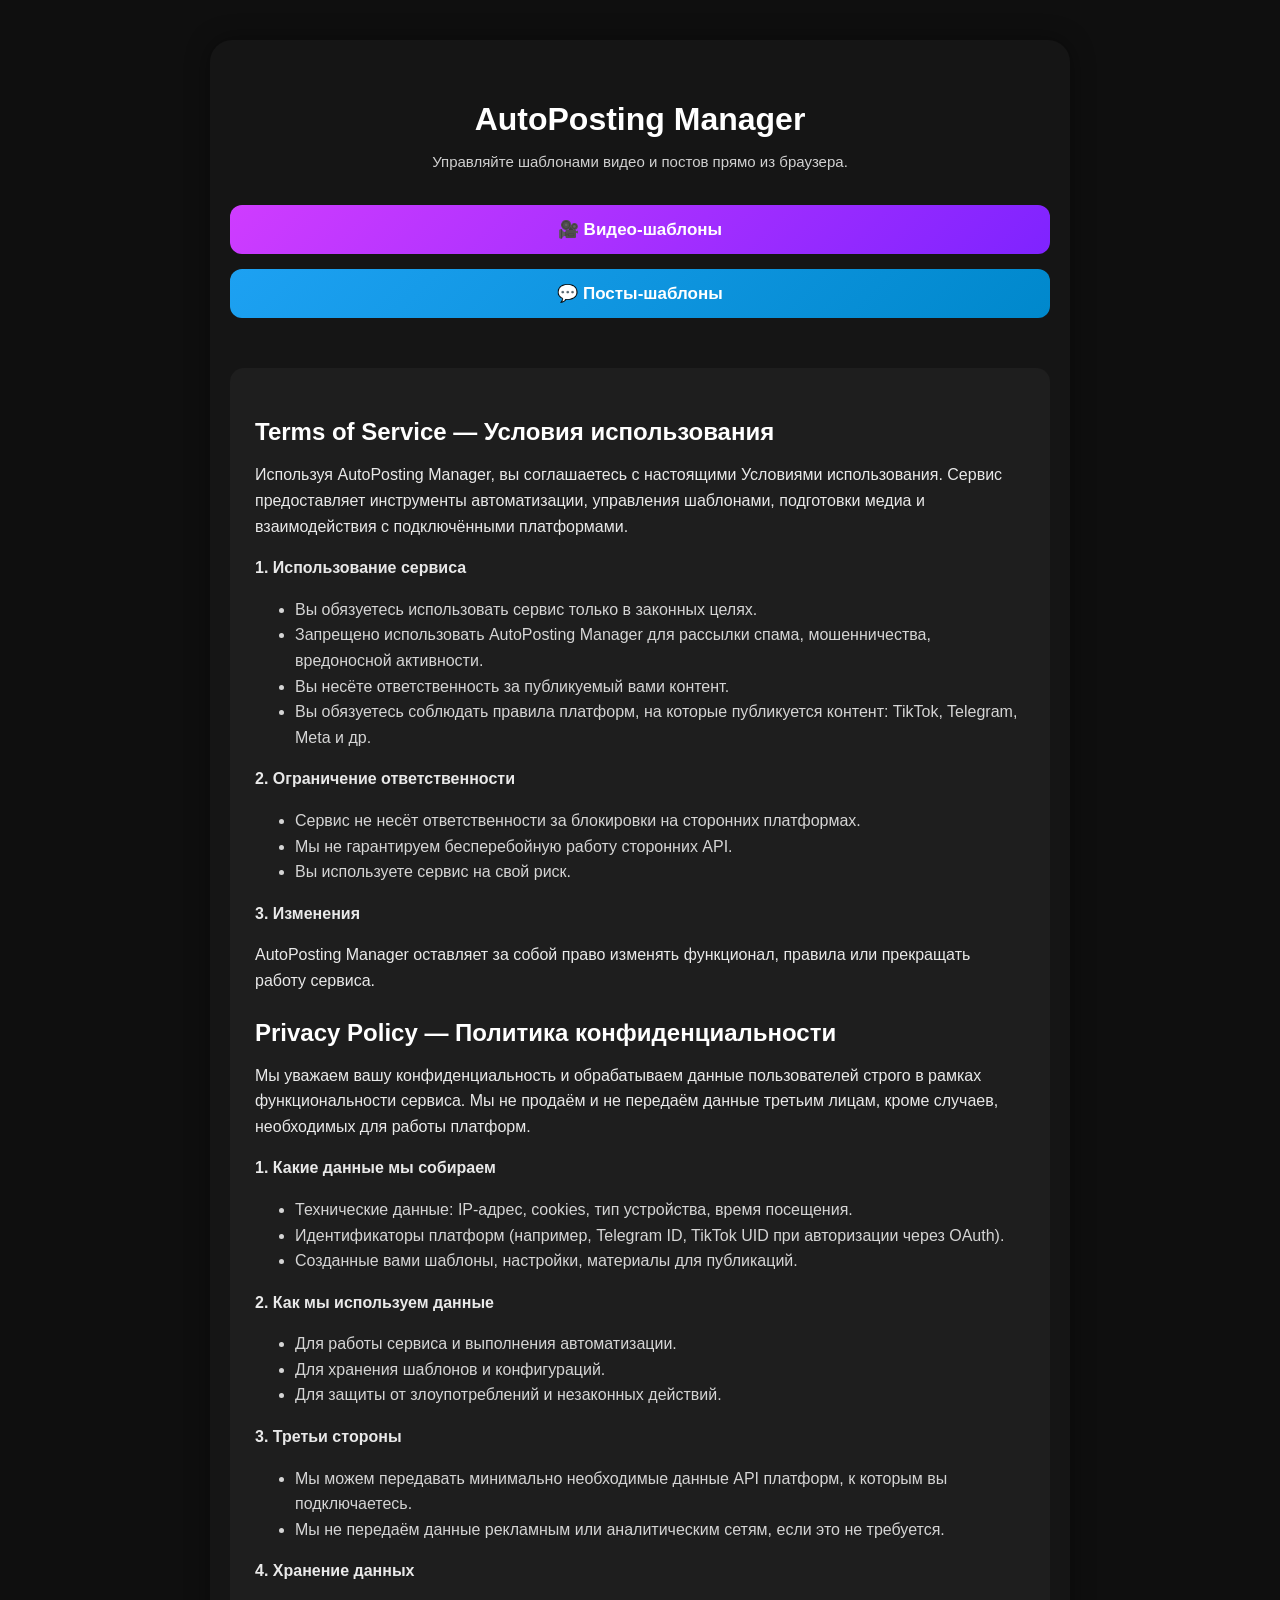
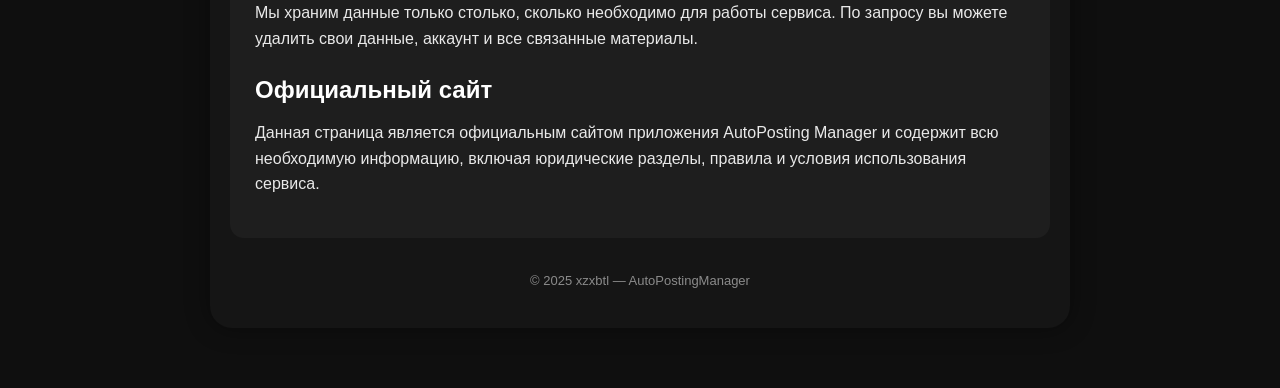
<file: index.html>
<!DOCTYPE html>
<html lang="ru">
<head>
    <meta charset="UTF-8">
    <meta name="viewport" content="width=device-width, initial-scale=1.0">
    <title>AutoPosting Manager</title>

    <style>
        body {
            margin: 0;
            padding: 0;
            font-family: "Inter", sans-serif;
            background: #0f0f0f;
            color: #fff;
            display: flex;
            justify-content: center;
            align-items: flex-start;
            min-height: 100vh;
        }

        .container {
            text-align: center;
            max-width: 820px;
            width: 90%;
            padding: 40px 20px;
            background: #151515;
            border-radius: 22px;
            box-shadow: 0 0 25px rgba(0,0,0,0.4);
            animation: fade 0.7s ease;
            margin-top: 40px;
            margin-bottom: 60px;
        }

        @keyframes fade {
            from { opacity: 0; transform: translateY(15px); }
            to   { opacity: 1; transform: translateY(0); }
        }

        h1 {
            margin-bottom: 10px;
            font-size: 32px;
            font-weight: 700;
        }

        p.desc {
            margin-bottom: 35px;
            opacity: 0.8;
            font-size: 15px;
        }

        .btn-block {
            display: flex;
            flex-direction: column;
            gap: 15px;
            margin-top: 10px;
        }

        .btn {
            padding: 14px;
            border-radius: 12px;
            text-decoration: none;
            font-weight: 600;
            font-size: 17px;
            color: white;
            transition: 0.25s;
        }

        .video {
            background: linear-gradient(135deg, #cf3cff, #7f23ff);
        }

        .posts {
            background: linear-gradient(135deg, #1da1f2, #0088cc);
        }

        .btn:hover {
            transform: translateY(-2px);
            filter: brightness(1.15);
        }

        footer {
            margin-top: 35px;
            font-size: 13px;
            opacity: 0.5;
        }

        .legal-container {
            text-align: left;
            margin-top: 50px;
            padding: 25px;
            background: #1e1e1e;
            border-radius: 14px;
        }

        .legal-container h2 {
            margin-top: 25px;
            margin-bottom: 12px;
            font-size: 24px;
        }

        .legal-container p,
        .legal-container ul,
        .legal-container li {
            line-height: 1.6;
            opacity: 0.9;
        }
    </style>
</head>
<body>

<div class="container">
    <h1>AutoPosting Manager</h1>
    <p class="desc">
        Управляйте шаблонами видео и постов прямо из браузера.
    </p>

    <div class="btn-block">
        <a href="./video_templates.html" class="btn video">🎥 Видео-шаблоны</a>
        <a href="./posts_templates.html" class="btn posts">💬 Посты-шаблоны</a>
    </div>

    <!-- -------------------------------------------------- -->
    <!-- ВСЕ ПРАВИЛА ВСТРОЕНЫ ПРЯМО В ФАЙЛ -->
    <!-- -------------------------------------------------- -->

    <div class="legal-container">

        <h2>Terms of Service — Условия использования</h2>

        <p>
            Используя AutoPosting Manager, вы соглашаетесь с настоящими Условиями использования. Сервис предоставляет
            инструменты автоматизации, управления шаблонами, подготовки медиа и взаимодействия с подключёнными платформами.
        </p>

        <p><strong>1. Использование сервиса</strong></p>
        <ul>
            <li>Вы обязуетесь использовать сервис только в законных целях.</li>
            <li>Запрещено использовать AutoPosting Manager для рассылки спама, мошенничества, вредоносной активности.</li>
            <li>Вы несёте ответственность за публикуемый вами контент.</li>
            <li>Вы обязуетесь соблюдать правила платформ, на которые публикуется контент: TikTok, Telegram, Meta и др.</li>
        </ul>

        <p><strong>2. Ограничение ответственности</strong></p>
        <ul>
            <li>Сервис не несёт ответственности за блокировки на сторонних платформах.</li>
            <li>Мы не гарантируем бесперебойную работу сторонних API.</li>
            <li>Вы используете сервис на свой риск.</li>
        </ul>

        <p><strong>3. Изменения</strong></p>
        <p>
            AutoPosting Manager оставляет за собой право изменять функционал, правила или прекращать работу сервиса.
        </p>


        <h2>Privacy Policy — Политика конфиденциальности</h2>

        <p>
            Мы уважаем вашу конфиденциальность и обрабатываем данные пользователей строго в рамках функциональности сервиса.
            Мы не продаём и не передаём данные третьим лицам, кроме случаев, необходимых для работы платформ.
        </p>

        <p><strong>1. Какие данные мы собираем</strong></p>
        <ul>
            <li>Технические данные: IP-адрес, cookies, тип устройства, время посещения.</li>
            <li>Идентификаторы платформ (например, Telegram ID, TikTok UID при авторизации через OAuth).</li>
            <li>Созданные вами шаблоны, настройки, материалы для публикаций.</li>
        </ul>

        <p><strong>2. Как мы используем данные</strong></p>
        <ul>
            <li>Для работы сервиса и выполнения автоматизации.</li>
            <li>Для хранения шаблонов и конфигураций.</li>
            <li>Для защиты от злоупотреблений и незаконных действий.</li>
        </ul>

        <p><strong>3. Третьи стороны</strong></p>
        <ul>
            <li>Мы можем передавать минимально необходимые данные API платформ, к которым вы подключаетесь.</li>
            <li>Мы не передаём данные рекламным или аналитическим сетям, если это не требуется.</li>
        </ul>

        <p><strong>4. Хранение данных</strong></p>
        <p>
            Мы храним данные только столько, сколько необходимо для работы сервиса. По запросу вы можете
            удалить свои данные, аккаунт и все связанные материалы.
        </p>


        <h2>Официальный сайт</h2>
        <p>
            Данная страница является официальным сайтом приложения AutoPosting Manager и содержит всю необходимую информацию,
            включая юридические разделы, правила и условия использования сервиса.
        </p>

    </div>

    <footer>
        © 2025 xzxbtl — AutoPostingManager
    </footer>
</div>

</body>
</html>
</file>
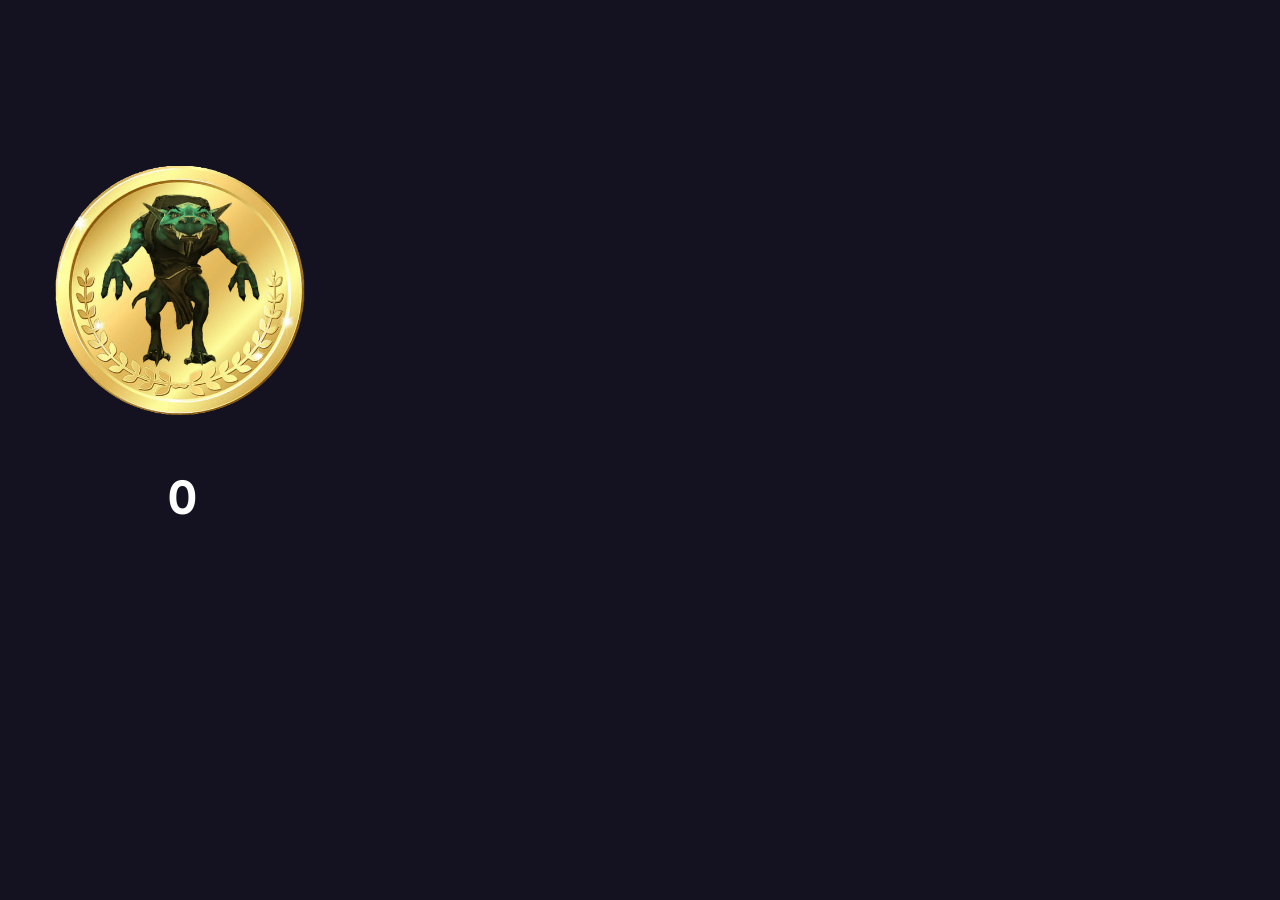
<file: clicker.html>
<!DOCTYPE html>
<html lang="en">
<head>
    <meta charset="UTF-8">
    <meta name="viewport" content="width=device-width, initial-scale=1.0, maximum-scale=1.0, user-scalable=no">
    <link rel="preconnect" href="https://fonts.googleapis.com">
    <link rel="preconnect" href="https://fonts.gstatic.com" crossorigin>
    <link href="https://fonts.googleapis.com/css2?family=SUSE:wght@100..800&display=swap" rel="stylesheet">
    <link rel="stylesheet" href="/clicer.css">
    <script src="https://telegram.org/js/telegram-web-app.js" defer></script> 
    <script src="/clicker.js" defer></script>
    <title>Clicker - App</title>
</head>
<body>
    <div class="coin-block">
        <img src="coin.png" style="cursor: pointer;" id="coin">
    </div>
    <div class="counter-value">
        <h1 id="score">0</h1>
    </div>
</body>
</html>
</file>
<file: clicer.css>
body, html {
    width: 320px;
    height: 600px;
    background-color: #141221;
    overflow: hidden;
    color: #FFFFFF;
    display: flex;
    flex-direction: column;
    align-items: center;
    justify-content: center;
    font-family: "SUSE", sans-serif;
    margin: 0;
}

.counter-value {
    width: auto;
    height: auto;
    position: relative;
    font-size: 24px;
    text-align: center;
    margin-top: 20px; 
    margin-left: 45px;
}

.coin-block img {
    max-width: 250px;
    max-height: 250px;
    margin-top: 50%;
    display: flex;
    align-items: center;
    justify-content: center;
    outline: none;
    -webkit-tap-highlight-color: transparent;
    position: relative; /* Добавьте для позиционирования надписей */
}

.coin-block {
    width: auto;
    height: auto;
    margin: 0 auto;
    display: flex;
    align-items: center;
    justify-content: center;
    animation-name: jump;
    animation-duration: 3s;
    animation-iteration-count: infinite;
    animation-timing-function: linear;
    margin-left: 55px;
}

@keyframes jump {
    from, 20%, 53%, 80%, to {
        -webkit-animation-timing-function: cubic-bezier(0.215, 0.610, 0.355, 1.000);
        animation-timing-function: cubic-bezier(0.215, 0.610, 0.355, 1.000);
        -webkit-transform: translate3d(0,0,0);
        transform: translate3d(0,0,0);
    }

    40%, 43% {
        -webkit-animation-timing-function: cubic-bezier(0.755, 0.050, 0.855, 0.060);
        animation-timing-function: cubic-bezier(0.755, 0.050, 0.855, 0.060);
        -webkit-transform: translate3d(0, -30px, 0);
        transform: translate3d(0, -30px, 0);
    }

    70% {
        -webkit-animation-timing-function: cubic-bezier(0.755, 0.050, 0.855, 0.060);
        animation-timing-function: cubic-bezier(0.755, 0.050, 0.855, 0.060);
        -webkit-transform: translate3d(0, -15px, 0);
        transform: translate3d(0, -15px, 0);
    }

    90% {
        -webkit-transform: translate3d(0,-4px,0);
        transform: translate3d(0,-4px,0);
    }
}

.jump {
    -webkit-animation-name: bounce;
    animation-name: bounce;
    -webkit-transform-origin: center bottom;
    transform-origin: center bottom;
}

.plus-one {
    position: absolute;
    font-size: 24px;
    color: white;
    opacity: 1;
    animation: fadeOut 1s ease-in-out;
}

.plus-one.top {
    top: 40px;
    left: 60%;
    transform: translateX(-50%);
}

.plus-one.bottom {
    bottom: -50px;
    left: 40%;
    transform: translateX(-50%);
}

@keyframes fadeOut {
    0% { opacity: 1; } 
    100% { opacity: 0; }
}
</file>
